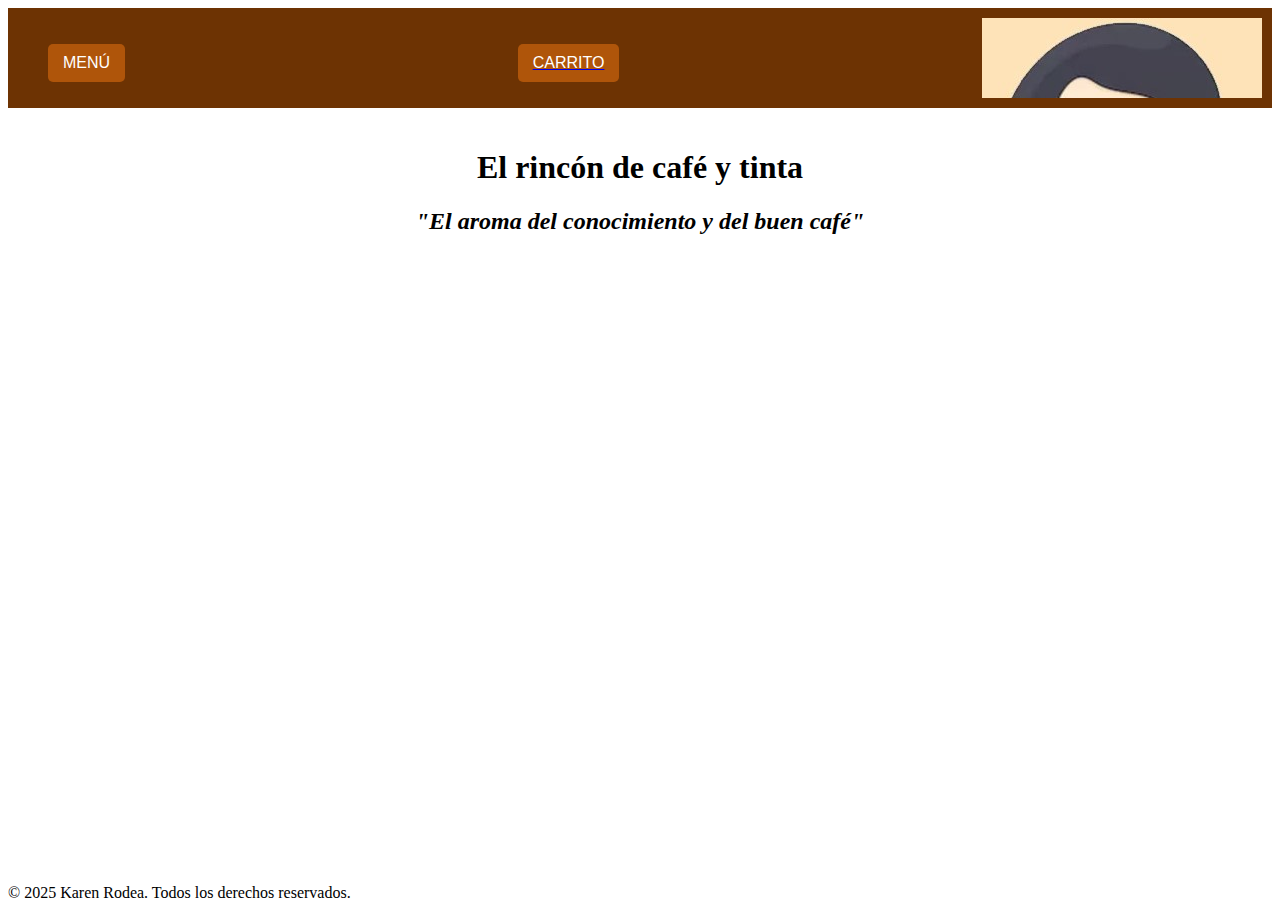
<file: index.html>
<!DOCTYPE html>
<html lang="en">
<head>
    <meta charset="UTF-8">
    <meta name="viewport" content="width=device-width, initial-scale=1.0">
    <link rel="stylesheet" href="stylo.css">
    <title>Comercio Electrónico</title>
</head>
<body>
    <header class="encabezado">
        <div>
            <button class="btnenc" id="menu">MENÚ</button>
        </div>
        <div>
            <a href="carrito.html">
                <button class="btnenc" id="carrito">CARRITO</button>
              </a>              
        </div>
        <div id="foto">
            <img src="imagenes/icono_persona2.jpg" alt="Imagen de encabezado" class="imagen">
        </div>
    </header>
    
    <div class="contenedor" id="contenedor">
        <div class="desp" id="desp">
            <ul>
                <li><a class="active" href="index.html">Inicio</a></li>
                <li><a href="#categ">Categorías</a>
                    <div class="categor">
                        <a href="Cafes.html">Cafés</a>
                        <a href="Postres.html">Postres</a>
                        <a href="Libros.html">Libros</a>
                    </div>
                </li>
            </ul>
        </div>
        <main class="contenido">
            <h1>El rincón de café y tinta</h1>
            <h2>"El aroma del conocimiento y del buen café"</h2><br><br>
            <div class="conten_flex">
            </div>
        </main>
        
    </div>
    <script src="productos.js"></script>
    <script src="script.js"></script>

    <footer class="footer">
        <p>&copy; 2025 Karen Rodea. Todos los derechos reservados.</p>
      </footer>
</body>

</html>
</file>
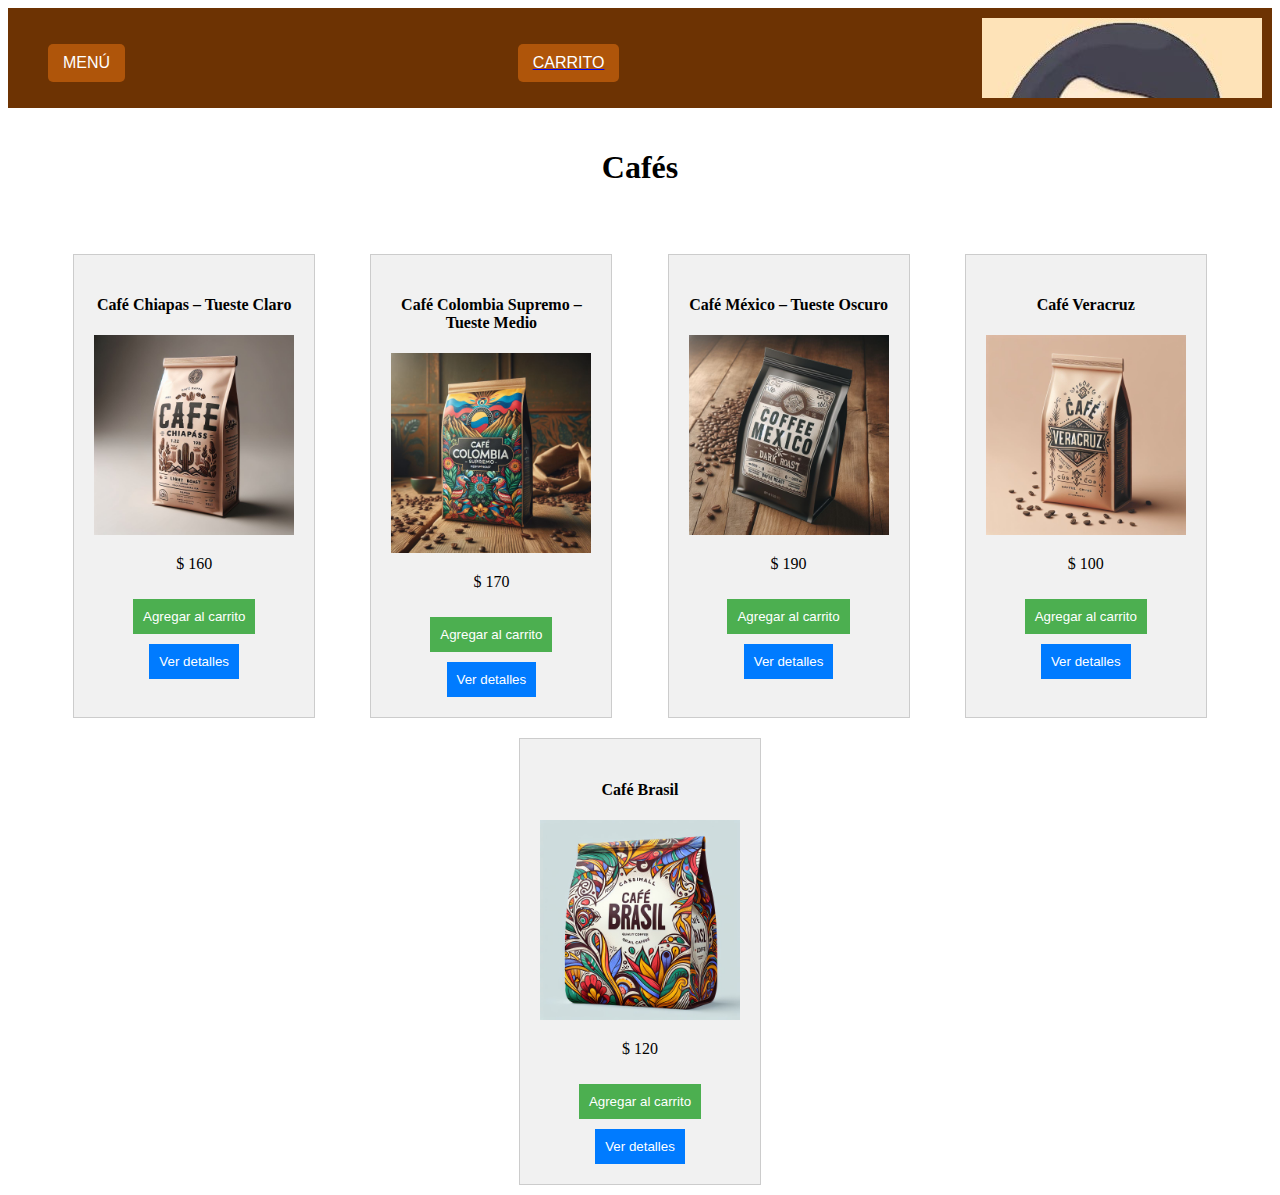
<file: Cafes.html>
<!DOCTYPE html>
<html lang="en">
<head>
    <meta charset="UTF-8">
    <meta name="viewport" content="width=device-width, initial-scale=1.0">
    <link rel="stylesheet" href="stylo.css">
    <title>Cafes</title>
</head>
<body>
    <header class="encabezado">
        <div>
            <button class="btnenc" id="menu">MENÚ</button>
        </div>
        <div>
            <a href="carrito.html">
                <button class="btnenc" id="carrito">CARRITO</button>
              </a>              
        </div>
        <div id="foto">
            <img src="imagenes/icono_persona2.jpg" alt="Imagen de encabezado" class="imagen">
        </div>
    </header>
    
    <div class="contenedor" id="contenedor">
        <div class="desp" id="desp">
            <ul>
                <li><a class="active" href="index.html">Inicio</a></li>
                <li><a href="#categ">Categorías</a>
                    <div class="categor">
                        <a href="Cafes.html">Cafés</a>
                        <a href="Postres.html">Postres</a>
                        <a href="Libros.html">Libros</a>
                    </div>
                </li>
            </ul>
        </div>
        <main class="contenido">
            <h1>Cafés</h1><br><br>
            <div class="conten_flex" id="lista-productos"></div>
        </main>
        
    </div>

    <script src="productos.js"></script>
    <script src="script.js"></script>
    <script src="script_productos.js"></script>
    <script>
        document.addEventListener('DOMContentLoaded', () => {
            cargarPorCategoria("Cafes");
        });
    </script>
</body>
</html>
</file>
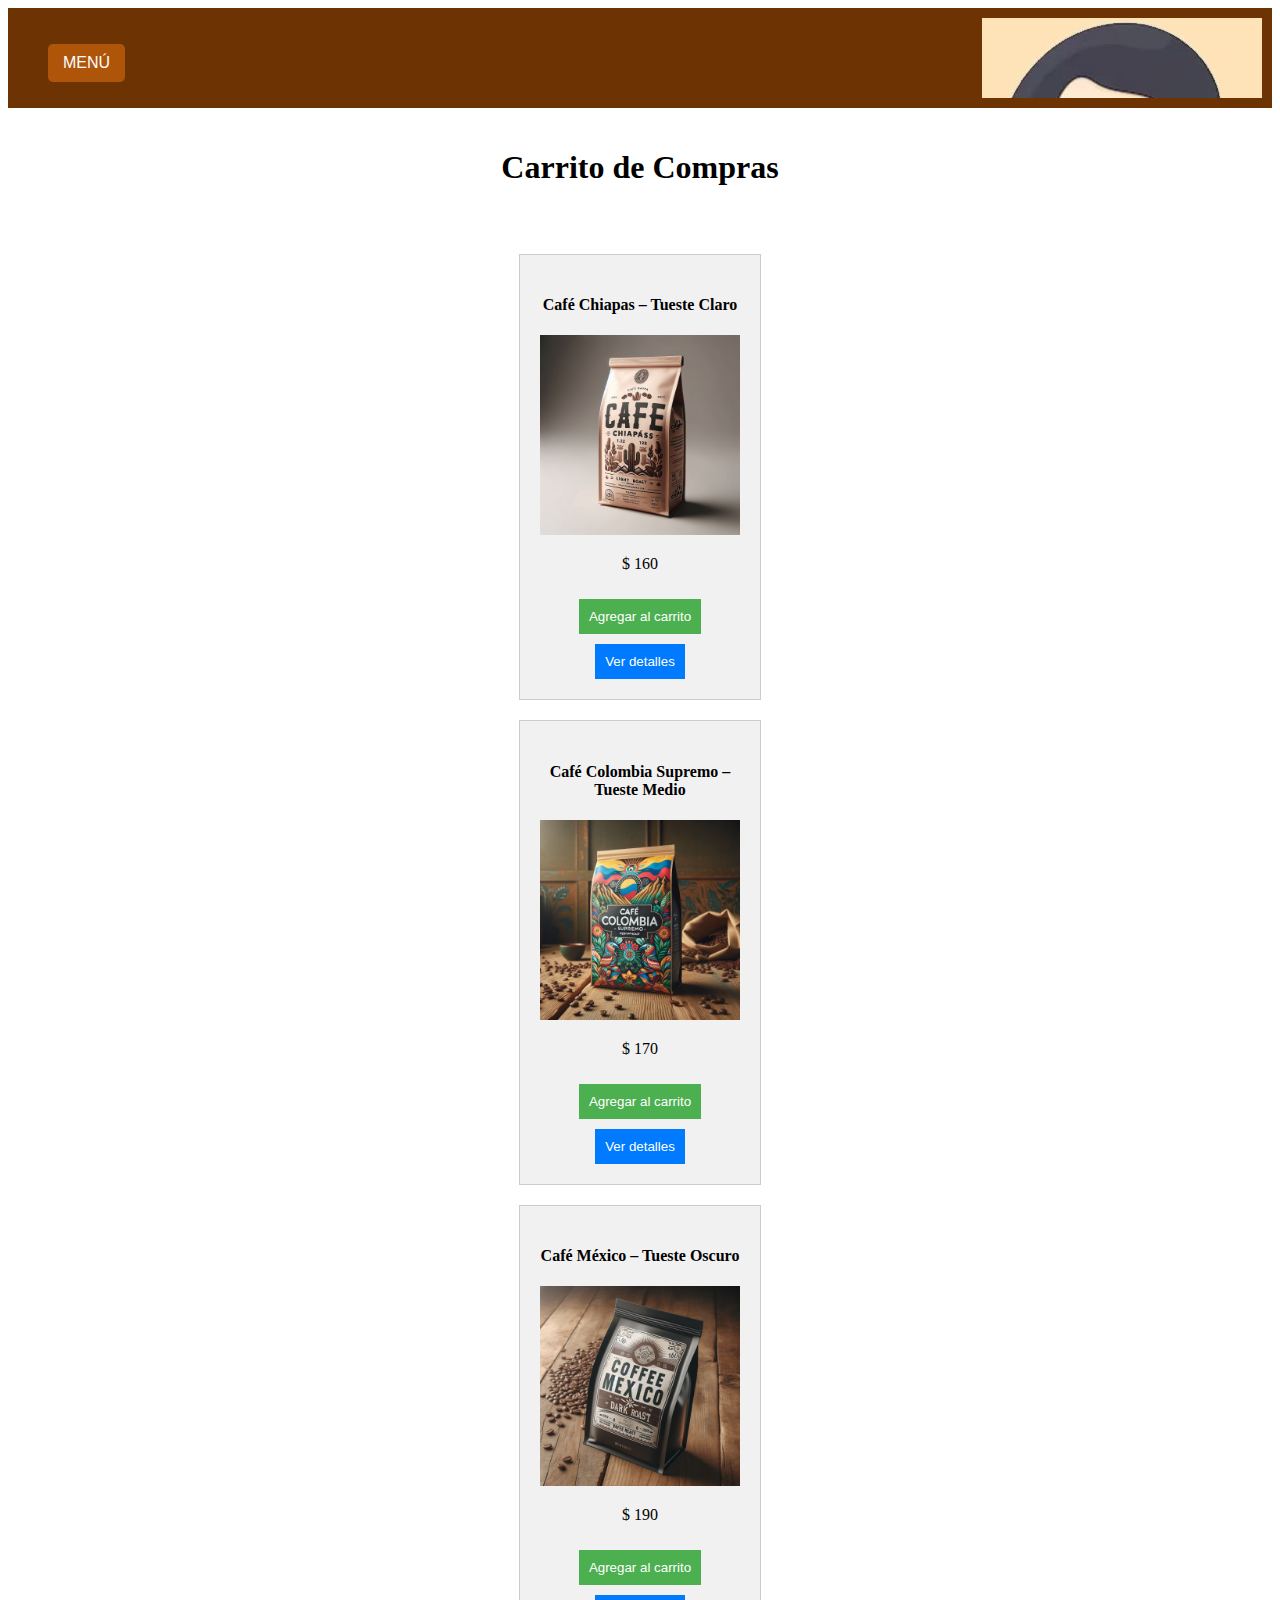
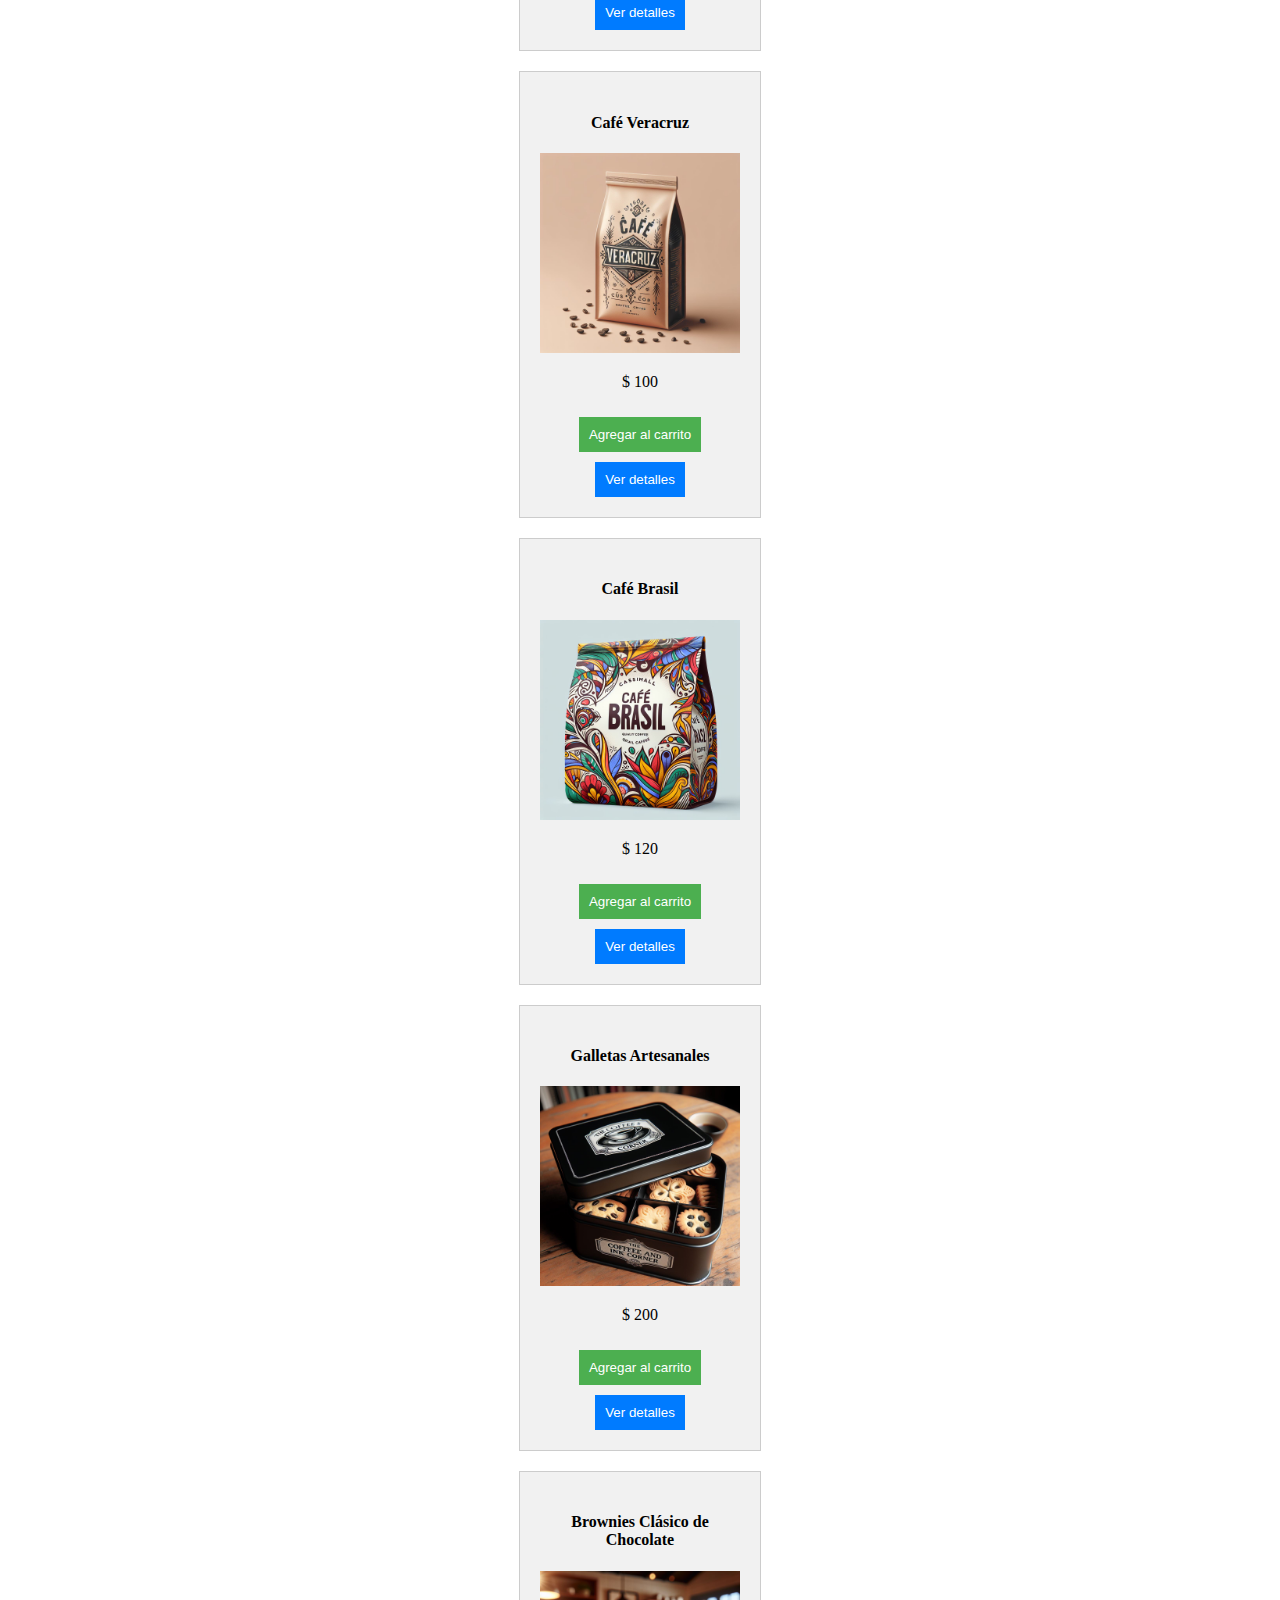
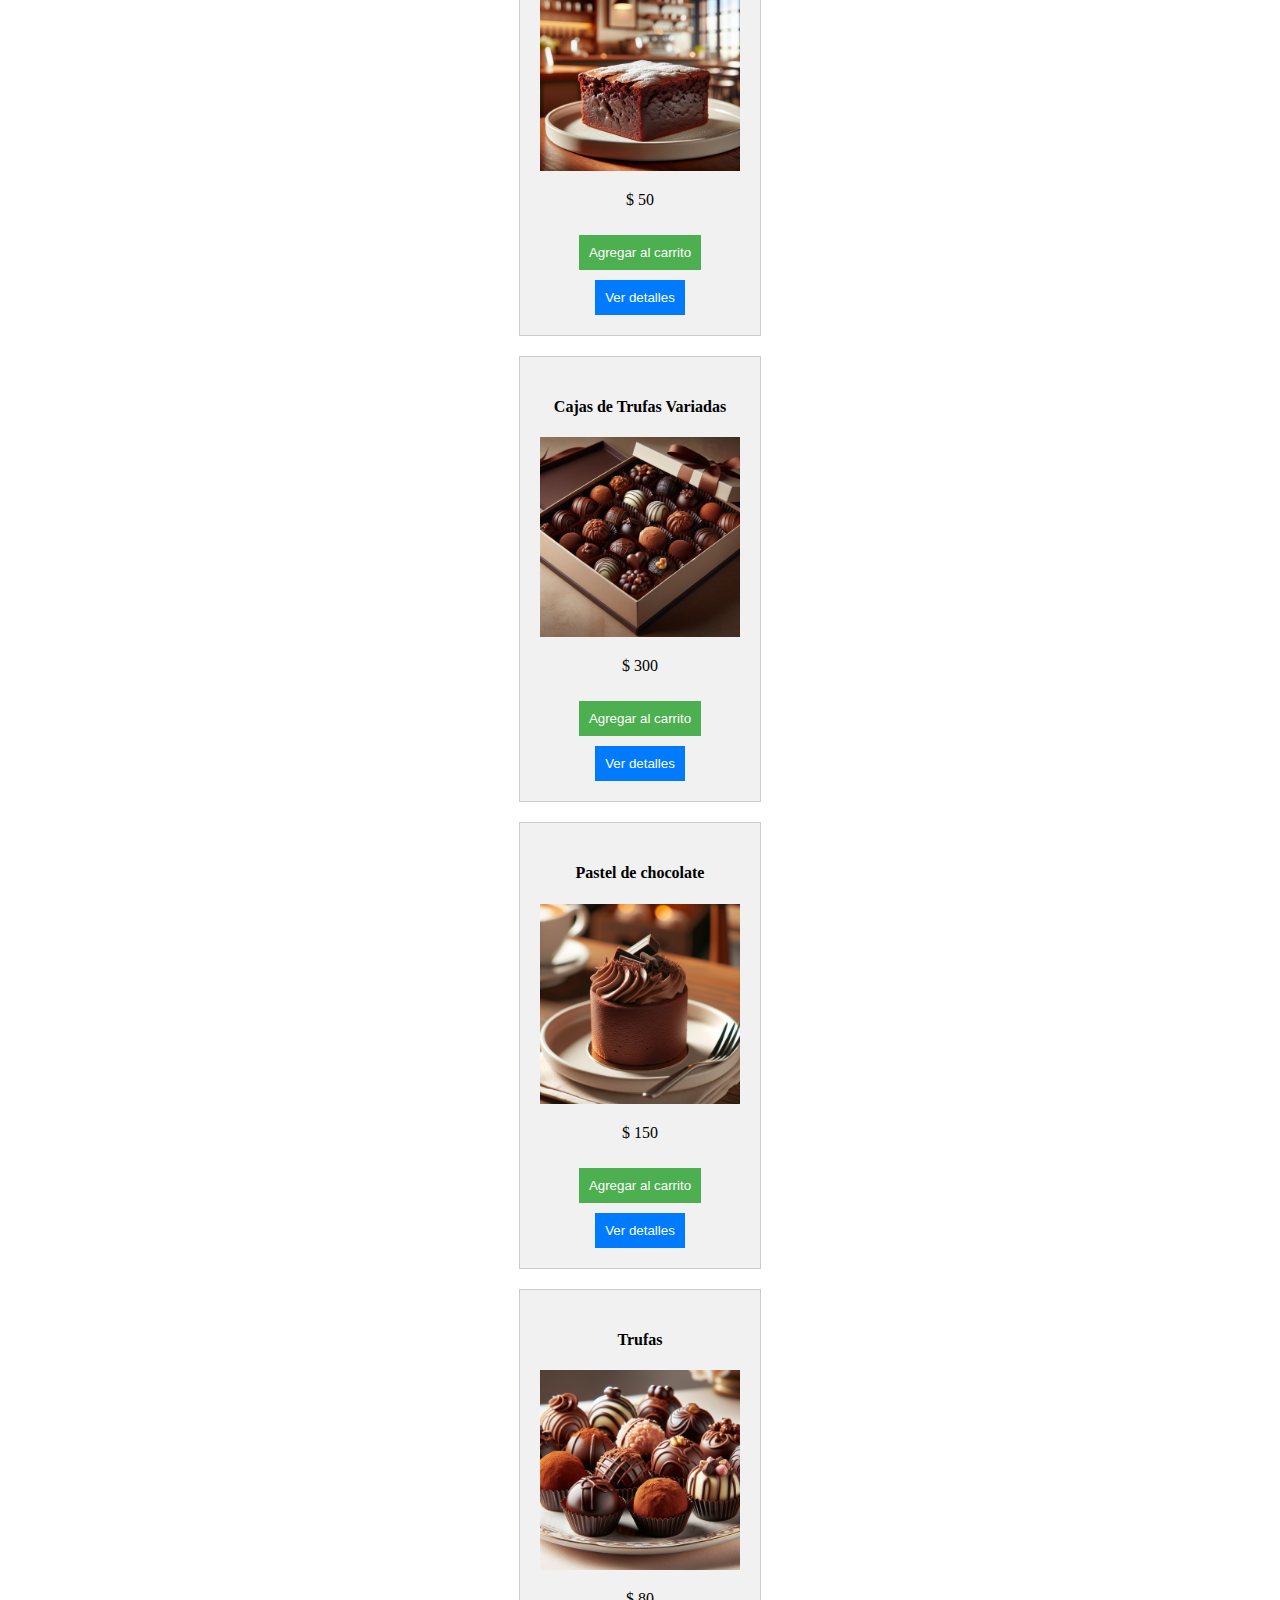
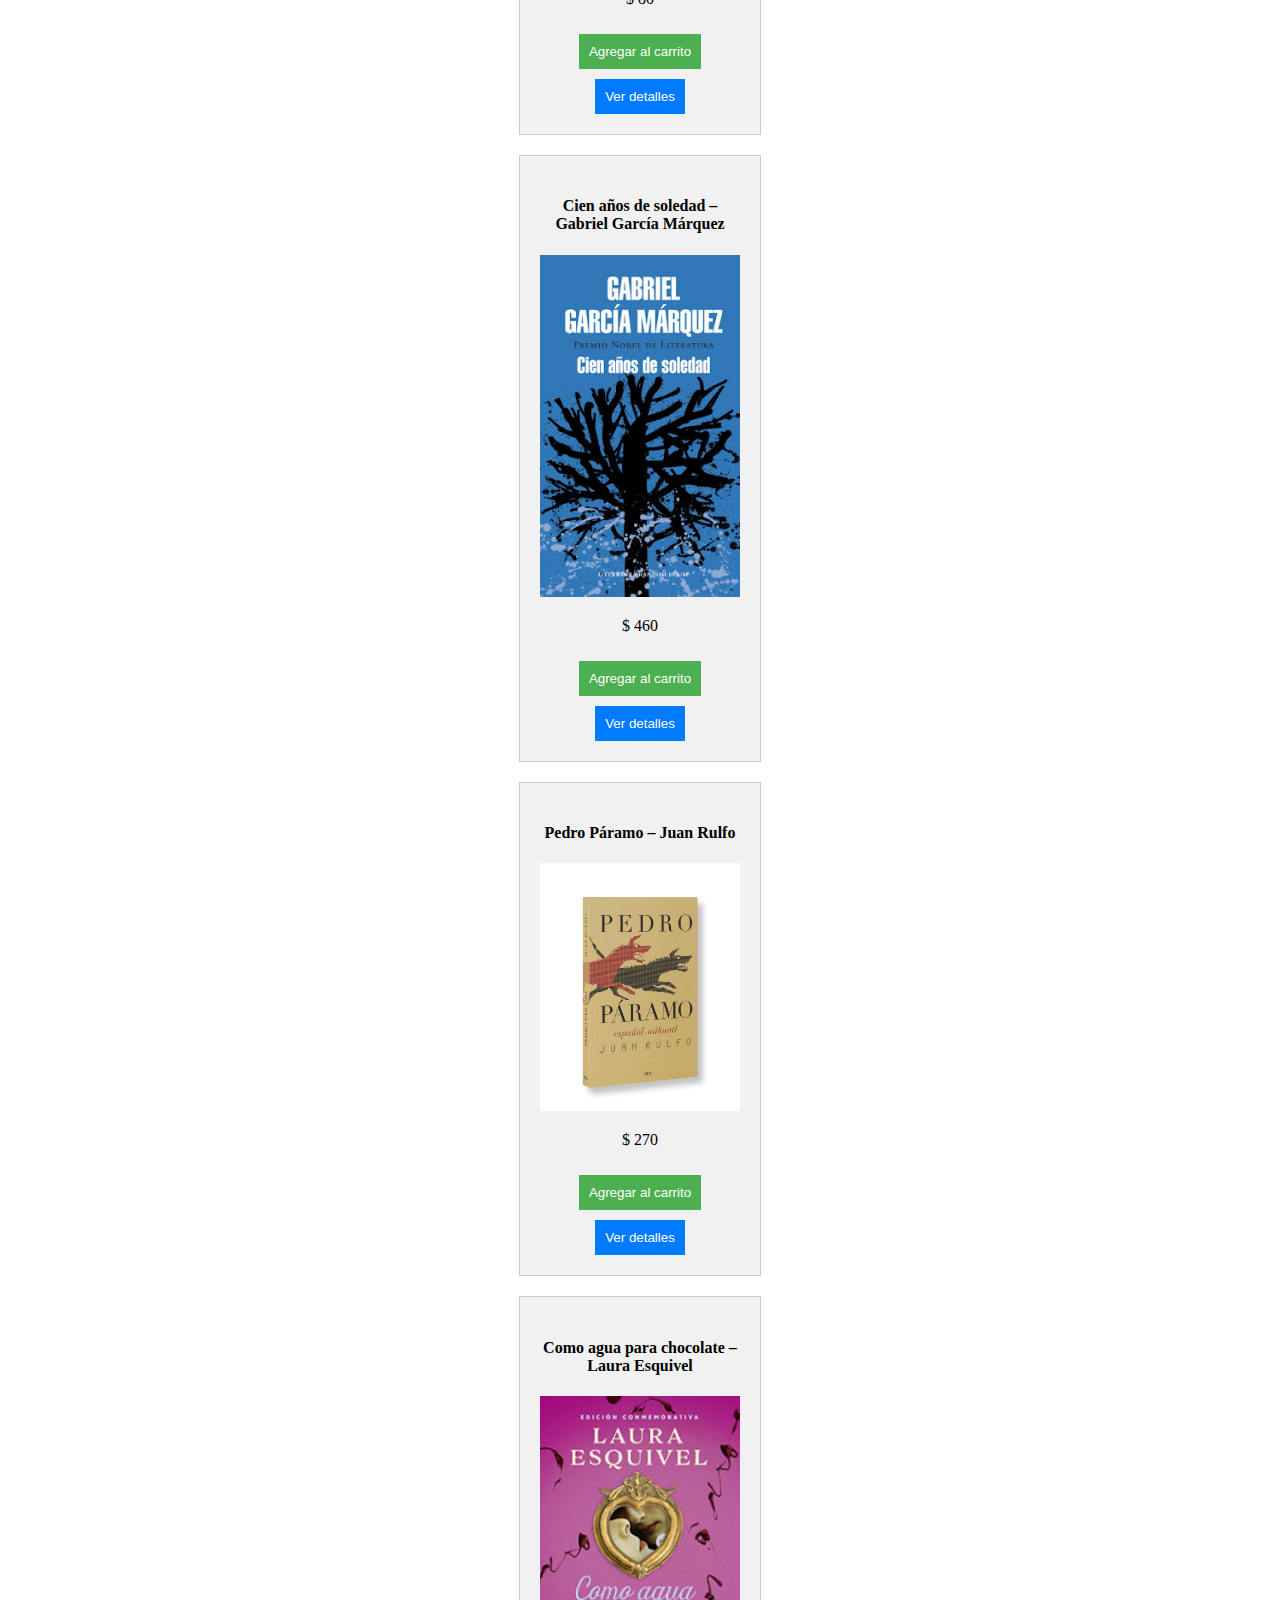
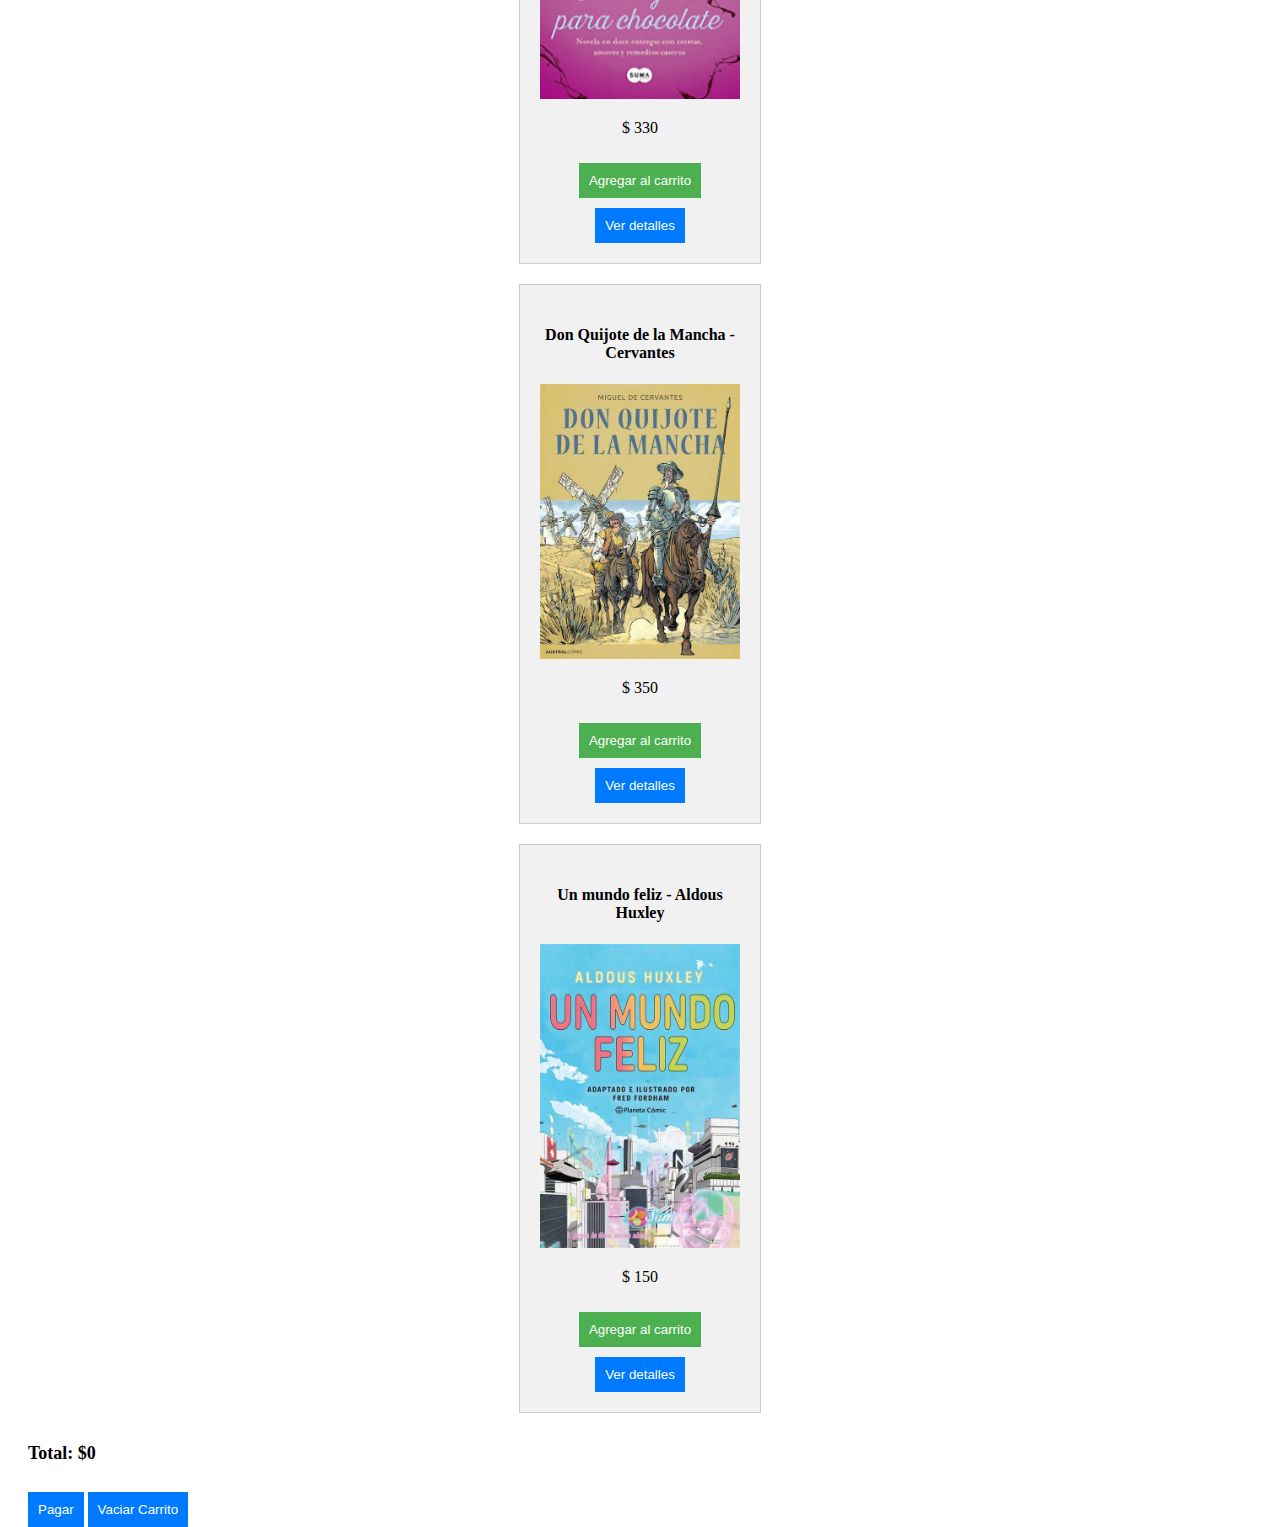
<file: carrito.html>
<!DOCTYPE html>
<html lang="en">
<head>
    <meta charset="UTF-8">
    <meta name="viewport" content="width=device-width, initial-scale=1.0">
    <link rel="stylesheet" href="stylo.css">
    <title>Carrito</title>
</head>
<body>
    <header class="encabezado">
        <div>
            <button class="btnenc" id="menu">MENÚ</button>
        </div>
        <div id="foto">
            <img src="imagenes/icono_persona2.jpg" alt="Imagen de encabezado" class="imagen">
        </div>
    </header>
    
    <div class="contenedor" id="contenedor">
        <div class="desp" id="desp">
            <ul>
                <li><a class="active" href="index.html">Inicio</a></li>
                <li><a href="#categ">Categorías</a>
                    <div class="categor">
                        <a href="Cafes.html">Cafés</a>
                        <a href="Postres.html">Postres</a>
                        <a href="Libros.html">Libros</a>
                    </div>
                </li>
            </ul>
        </div>
        <main class="contenido">
            <h1>Carrito de Compras</h1><br><br>
            <div id="carrito" class="conten_flex"></div>
            <div id="total">
                <p>Total: $<span id="totalPrecio">0</span></p>
            </div>
            <button onclick="pagar()">Pagar</button>
            <button onclick="vaciarCarrito()">Vaciar Carrito</button>
        </main>
    </div>

    <script src="script.js"></script>
    <script src="script_productos.js"></script>
    <script src="productos.js"></script>
</body>
</html>
</file>
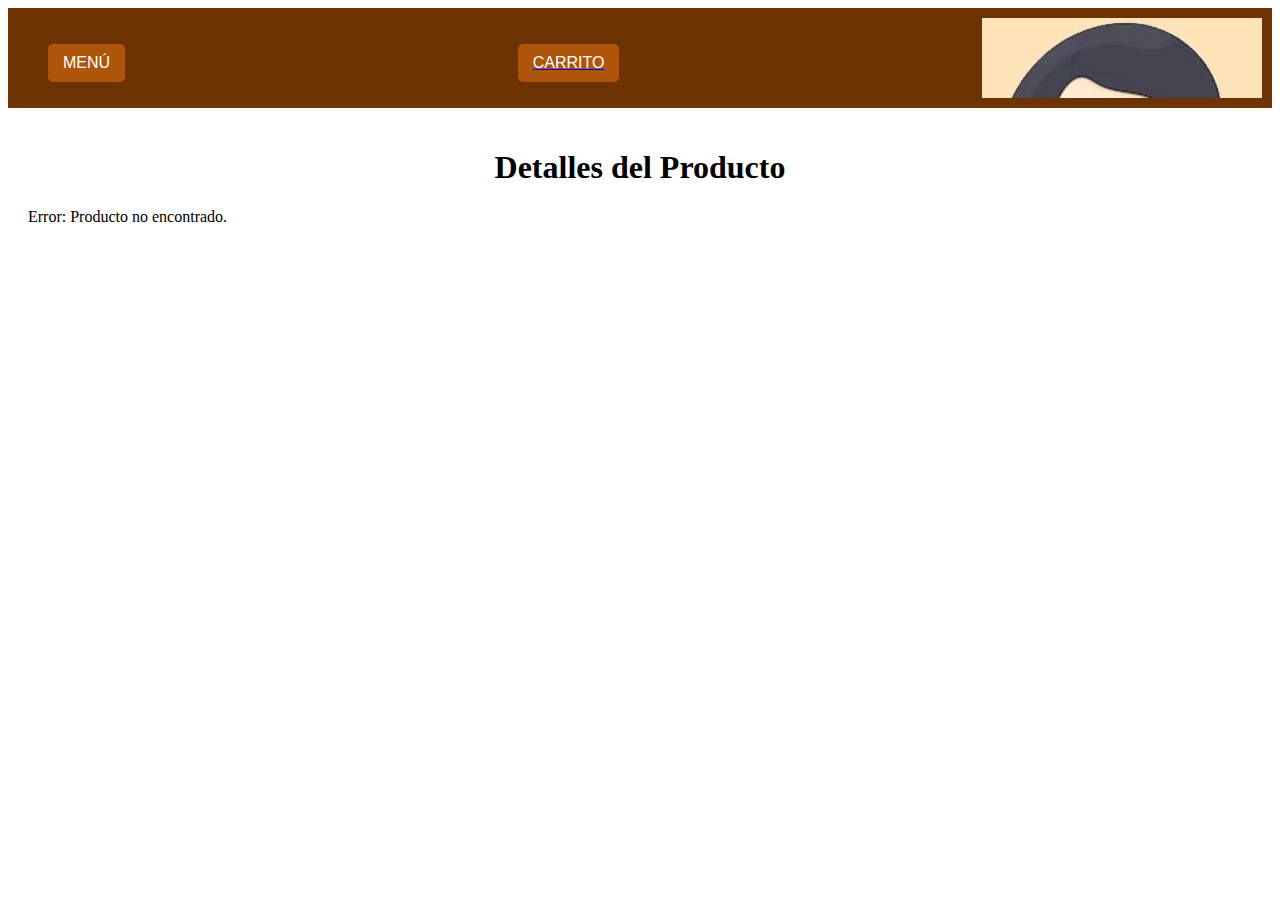
<file: detalles.html>
<!DOCTYPE html>
<html lang="en">
<head>
    <meta charset="UTF-8">
    <meta name="viewport" content="width=device-width, initial-scale=1.0">
    <link rel="stylesheet" href="stylo.css">
    <title>Detalles</title>
</head>
<body>
    <header class="encabezado">
        <div>
            <button class="btnenc" id="menu">MENÚ</button>
        </div>
        <div>
            <a href="carrito.html">
                <button class="btnenc" id="carrito">CARRITO</button>
              </a>              
        </div>
        <div id="foto">
            <img src="imagenes/icono_persona2.jpg" alt="Imagen de encabezado" class="imagen">
        </div>
    </header>
    
    <div class="contenedor" id="contenedor">
        <div class="desp" id="desp">
            <ul>
                <li><a class="active" href="index.html">Inicio</a></li>
                <li><a href="#categ">Categorías</a>
                    <div class="categor">
                        <a href="Cafes.html">Cafés</a>
                        <a href="Postres.html">Postres</a>
                        <a href="Libros.html">Libros</a>
                    </div>
                </li>
            </ul>
        </div>
        <main class="contenido">
            <h1>Detalles del Producto</h1>
            <div id="detalle-producto"></div>
        </main>
        
    </div>

    <script src="productos.js"></script>
    <script src="script.js"></script>
    <script src="script_productos.js"></script>
    <script src="script_detalles.js"></script>
</body>
</html>
</file>
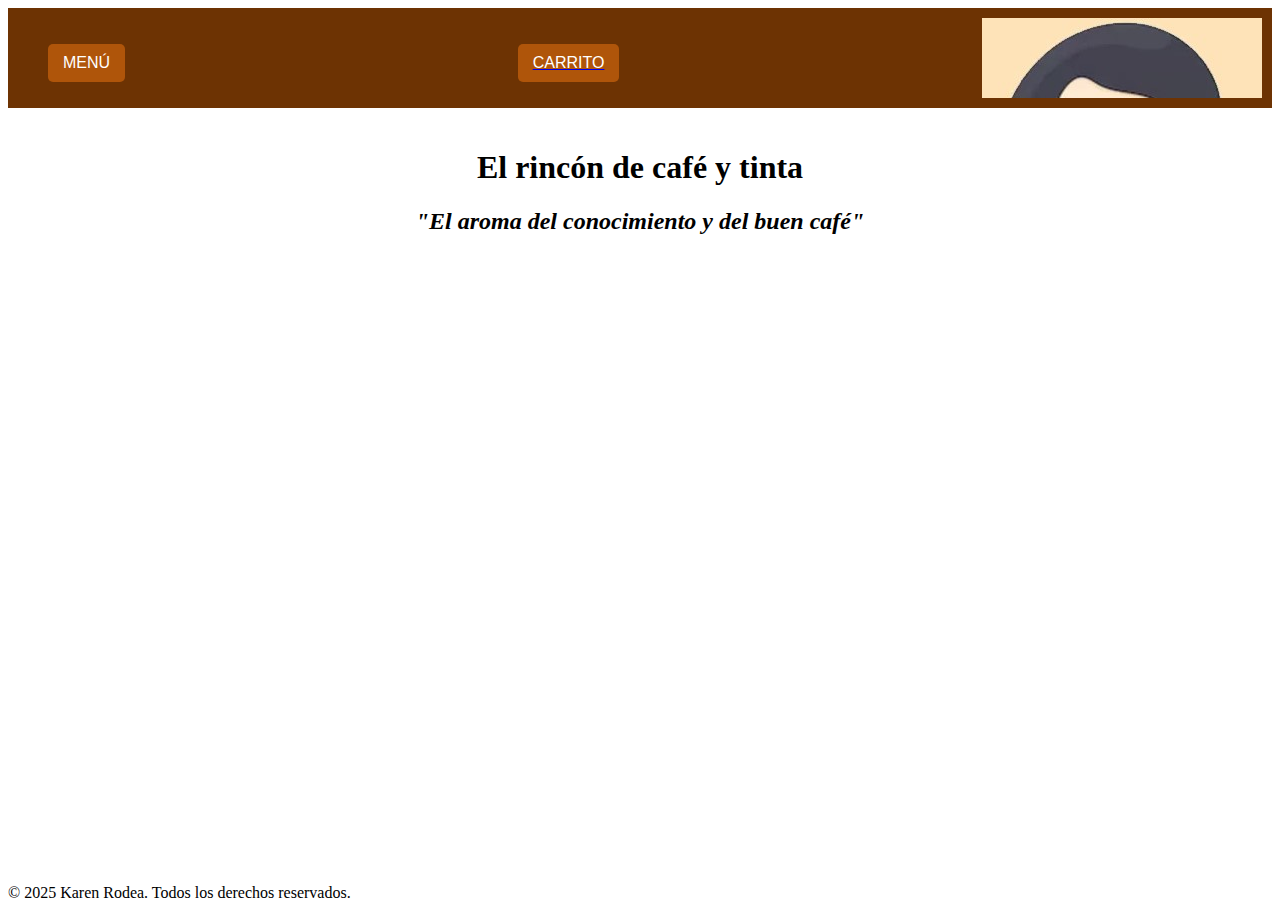
<file: index.html.html>
<!DOCTYPE html>
<html lang="en">
<head>
    <meta charset="UTF-8">
    <meta name="viewport" content="width=device-width, initial-scale=1.0">
    <link rel="stylesheet" href="stylo.css">
    <title>Comercio Electrónico</title>
</head>
<body>
    <header class="encabezado">
        <div>
            <button class="btnenc" id="menu">MENÚ</button>
        </div>
        <div>
            <a href="carrito.html">
                <button class="btnenc" id="carrito">CARRITO</button>
              </a>              
        </div>
        <div id="foto">
            <img src="imagenes/icono_persona2.jpg" alt="Imagen de encabezado" class="imagen">
        </div>
    </header>
    
    <div class="contenedor" id="contenedor">
        <div class="desp" id="desp">
            <ul>
                <li><a class="active" href="Ord_SitioWeb.html">Inicio</a></li>
                <li><a href="#categ">Categorías</a>
                    <div class="categor">
                        <a href="Cafes.html">Cafés</a>
                        <a href="Postres.html">Postres</a>
                        <a href="Libros.html">Libros</a>
                    </div>
                </li>
            </ul>
        </div>
        <main class="contenido">
            <h1>El rincón de café y tinta</h1>
            <h2>"El aroma del conocimiento y del buen café"</h2><br><br>
            <div class="conten_flex">
            </div>
        </main>
        
    </div>
    <script src="productos.js"></script>
    <script src="script.js"></script>

    <footer class="footer">
        <p>&copy; 2025 Karen Rodea. Todos los derechos reservados.</p>
      </footer>
</body>

</html>
</file>
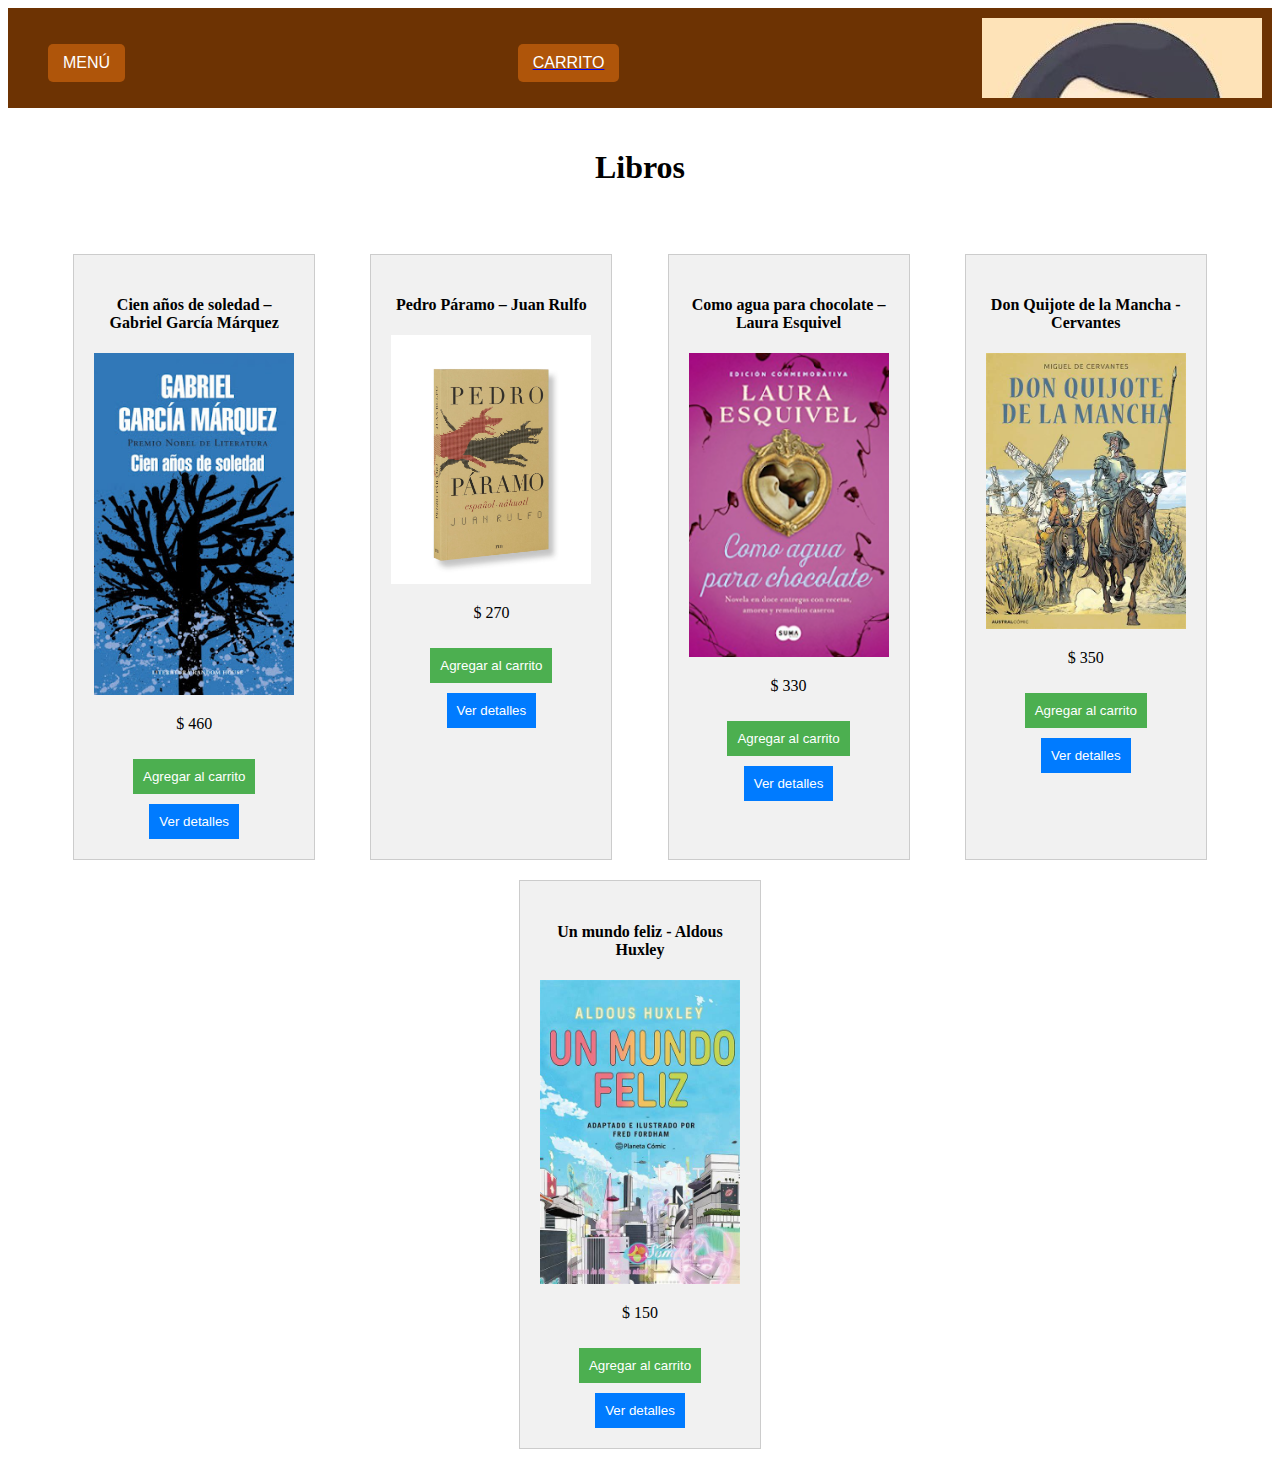
<file: Libros.html>
<!DOCTYPE html>
<html lang="en">
<head>
    <meta charset="UTF-8">
    <meta name="viewport" content="width=device-width, initial-scale=1.0">
    <link rel="stylesheet" href="stylo.css">
    <title>Libros</title>
</head>
<body>
    <header class="encabezado">
        <div>
            <button class="btnenc" id="menu">MENÚ</button>
        </div>
        <div>
            <a href="carrito.html">
                <button class="btnenc" id="carrito">CARRITO</button>
              </a>              
        </div>
        <div id="foto">
            <img src="imagenes/icono_persona2.jpg" alt="Imagen de encabezado" class="imagen">
        </div>
    </header>
    
    <div class="contenedor" id="contenedor">
        <div class="desp" id="desp">
            <ul>
                <li><a class="active" href="index.html">Inicio</a></li>
                <li><a href="#categ">Categorías</a>
                    <div class="categor">
                        <a href="Cafes.html">Cafés</a>
                        <a href="Postres.html">Postres</a>
                        <a href="#">Libros</a>
                    </div>
                </li>
            </ul>
        </div>
        <main class="contenido">
            <h1>Libros</h1><br><br>
            <div class="conten_flex" id="lista-productos"></div>
        </main>
        
    </div>

    <script src="productos.js"></script>
    <script src="script.js"></script>
    <script src="script_productos.js"></script>
    <script>
        document.addEventListener('DOMContentLoaded', () => {
            cargarPorCategoria("Libros");
        });
    </script>
</body>
</html>
</file>
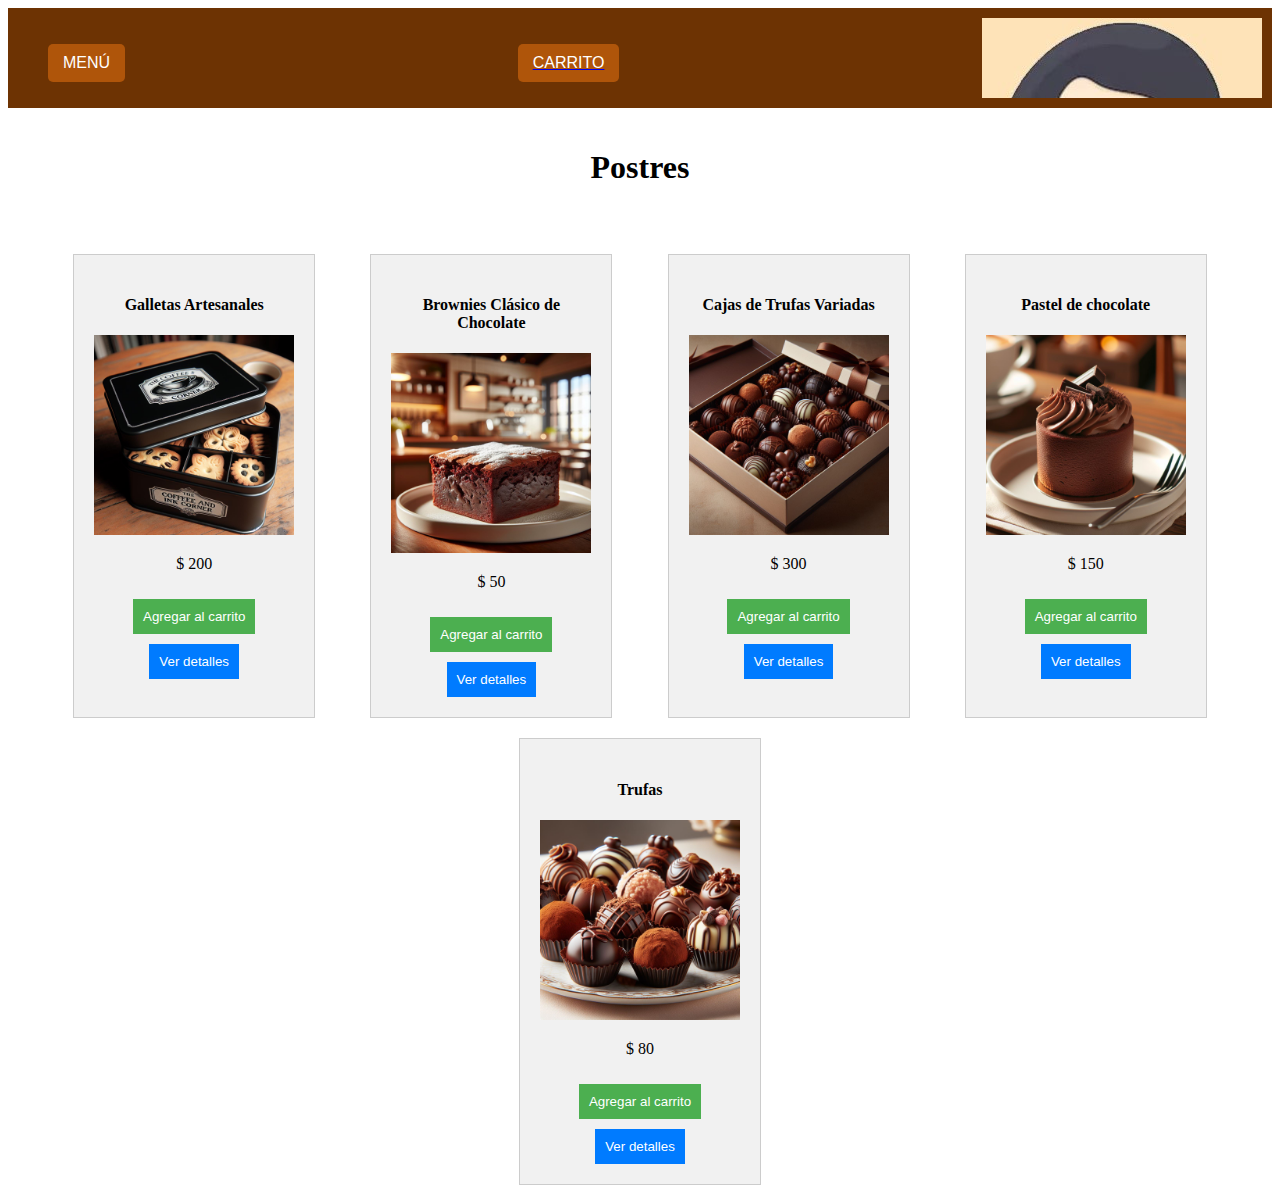
<file: Postres.html>
<!DOCTYPE html>
<html lang="en">
<head>
    <meta charset="UTF-8">
    <meta name="viewport" content="width=device-width, initial-scale=1.0">
    <link rel="stylesheet" href="stylo.css">
    <title>Postres</title>
</head>
<body>
    <header class="encabezado">
        <div>
            <button class="btnenc" id="menu">MENÚ</button>
        </div>
        <div>
            <a href="carrito.html">
                <button class="btnenc" id="carrito">CARRITO</button>
              </a>              
        </div>
        <div id="foto">
            <img src="imagenes/icono_persona2.jpg" alt="Imagen de encabezado" class="imagen">
        </div>
    </header>
    
    <div class="contenedor" id="contenedor">
        <div class="desp" id="desp">
            <ul>
                <li><a class="active" href="index.html">Inicio</a></li>
                <li><a href="#categ">Categorías</a>
                    <div class="categor">
                        <a href="Cafes.html">Cafés</a>
                        <a href="#">Postres</a>
                        <a href="Libros.html">Libros</a>
                    </div>
                </li>
            </ul>
        </div>
        <main class="contenido">
            <h1>Postres</h1><br><br>
            <div class="conten_flex" id="lista-productos"></div>
        </main>
        
    </div>

    <script src="productos.js"></script>
    <script src="script.js"></script>
    <script src="script_productos.js"></script>
    <script>
        document.addEventListener('DOMContentLoaded', () => {
            cargarPorCategoria("Postres");
        });
    </script>
</body>
</html>
</file>
<file: stylo.css>
ul {
    list-style-type: none;
    margin: 0;
    padding: 0;
}

.contenedor {
    display: flex;
    height: calc(100vh - 140px); /* Resta la altura del encabezado */
    margin-left: 0;
    transition: margin-left 0.3s ease-in-out;
}

.encabezado {
    display: flex; 
    justify-content: space-between;
    align-items: center;
    padding: 10px;
    width: 100%;
    background-color: #6D3303;
    height: 100px;
    box-sizing: border-box;
}

#foto {
    width: fit-content;
    height: 100%;
    overflow: hidden;
    box-sizing: border-box;
    object-fit: cover;
}

.imagen {
    width: 100%;
    height: auto;
    object-fit: cover;
    box-sizing: border-box;
}

.btnenc {
    position: flex; /* Lo mantiene siempre visible en la pantalla */
    top: 10px;
    left: 75px;
    margin-left: 30px;
    background: #af550a;
    color: white;
    border: none;
    padding: 10px 15px;
    cursor: pointer;
    font-size: 16px;
    border-radius: 5px;
    z-index: 1000;
}

  li a {
    display: block;
    color: #fff;
    padding: 8px 16px;
    font-size: 20px;
    text-decoration: none;
  }

  li a.activo {
    background-color: #04AA6D;
    color: white;
  }
  
  li a:hover:not(.activo) {
    background-color: #555;
    color: white;
  }

  .desp {
    background-color: #6D3303;
    transition: transform 0.3s ease-in-out;
    transform: translateX(-100%);
    text-align: center;
    width: 0;
    overflow: hidden;
    transition: width 0.3s ease-in-out;
}

.desp.open {
    transform: translateX(0);
    width: 200px;
}

.contenido {
    flex-grow: 1;
    padding: 20px;
    height: calc(100vh - 140px);
    box-sizing: border-box;
}

.contenedor.open {
    margin-left: 200px;
}

.conten_flex {
    display: flex;
    justify-content: space-evenly;
    height: auto;
    flex-flow: row wrap;
    align-content: center;
}

h1 {
    text-align: center;
}

h2{
    text-align: center;
    font-family: 'Times New Roman', Times, serif;
    font-style: italic;
}

.prod {
    background-color: #f1f1f1;
    width: 200px;
    text-align: center;
    padding: 10px;
}

.categor {
    display: none;
    position: absolute;
    background-color: #9e5214;
    min-width: 160px;
    box-shadow: 0px 8px 16px rgba(0,0,0,0.2);
    z-index: 10;
    top: 100%; /* Lo coloca justo debajo del enlace padre */
    left: 0;
    padding: 0;
    margin: 0;
    border-radius: 5px;
}

.categor a {
    display: block;
    padding: 10px 16px;
    text-decoration: none;
    color: #fff;
    font-size: 18px;
}

.categor a:hover {
    background-color: #ddd;
}

li {
    position: relative; /* Necesario para posicionar el submenú correctamente */
}

li:hover .categor {
    display: block;
}

.prod {
    border: 1px solid #ccc;
    margin: 10px;
    padding: 20px;
    text-align: center;
    width: 200px;
}

.agregar {
    background-color: #4CAF50;
    color: white;
    padding: 10px;
    border: none;
    cursor: pointer;
}

.agregar:hover {
    background-color: #45a049;
}

#carrito {
    display: flex;
    flex-direction: column;
}

#total {
    font-size: 18px;
    font-weight: bold;
    margin-top: 20px;
}

button {
    margin-top: 10px;
    background-color: #007BFF;
    color: white;
    padding: 10px;
    border: none;
    cursor: pointer;
}

button:hover {
    background-color: #0056b3;
}
</file>
